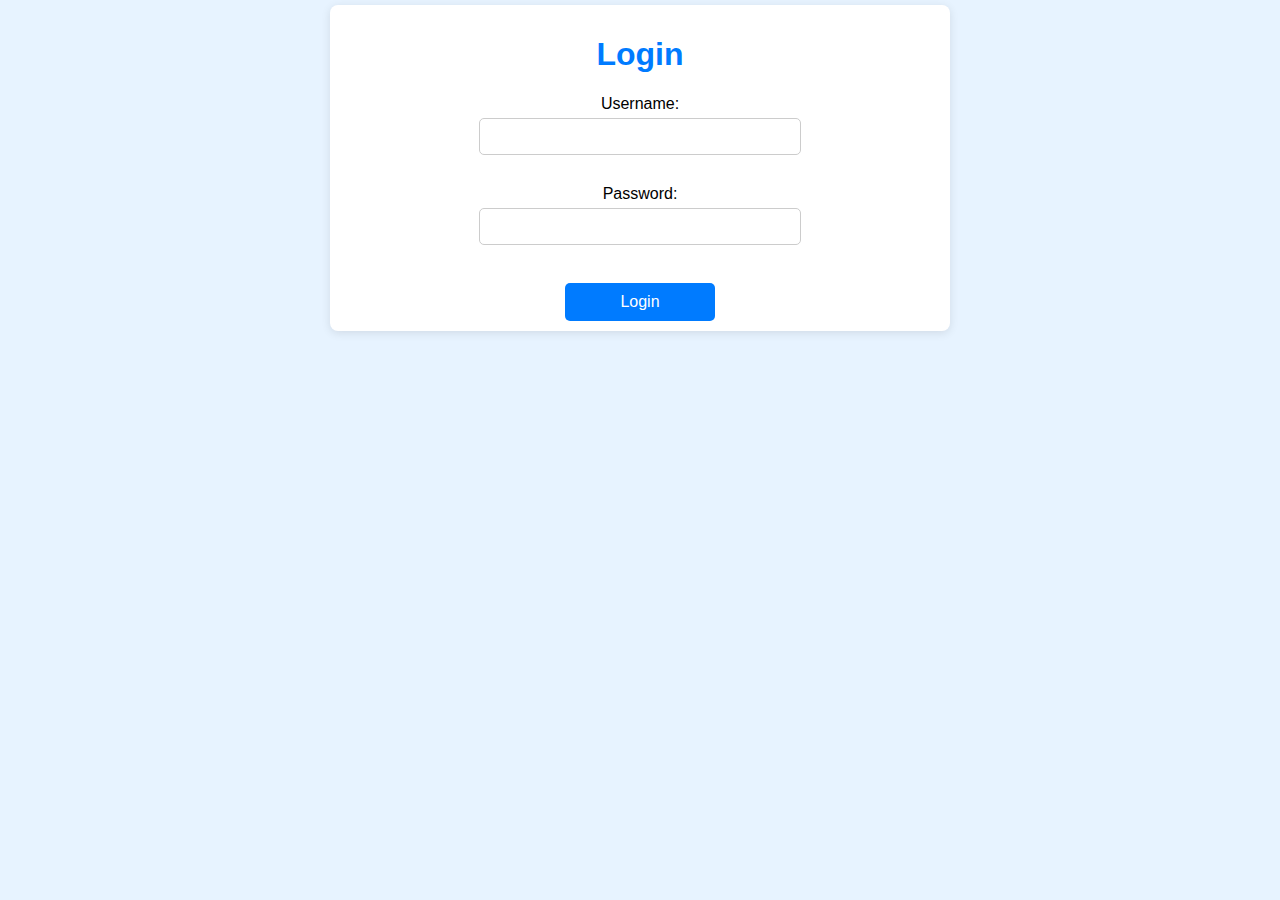
<file: index.html>
<!DOCTYPE html>
<html lang="en">
<head>
    <meta charset="UTF-8">
    <meta name="viewport" content="width=device-width, initial-scale=1.0">
    <link rel="stylesheet" href="styles.css">
    <title>Login Page</title>
</head>
<body><center>
    <div class="container">
        <h1>Login</h1>
        
        <form id="loginForm">
            <label for="username">Username:</label>
            <input type="text" id="username" required>
            <label for="password">Password:</label>
            <input type="password" id="password" required>

            <br><br>
            <button type="submit">Login</button>
        </form>
    </div>
</center>
    <script>
        document.getElementById('loginForm').addEventListener('submit', function(event) {
            event.preventDefault();
            // Redirect to application page after successful login
            window.location.href = 'application.html';
        });
    </script>
</body>
</html>
</file>
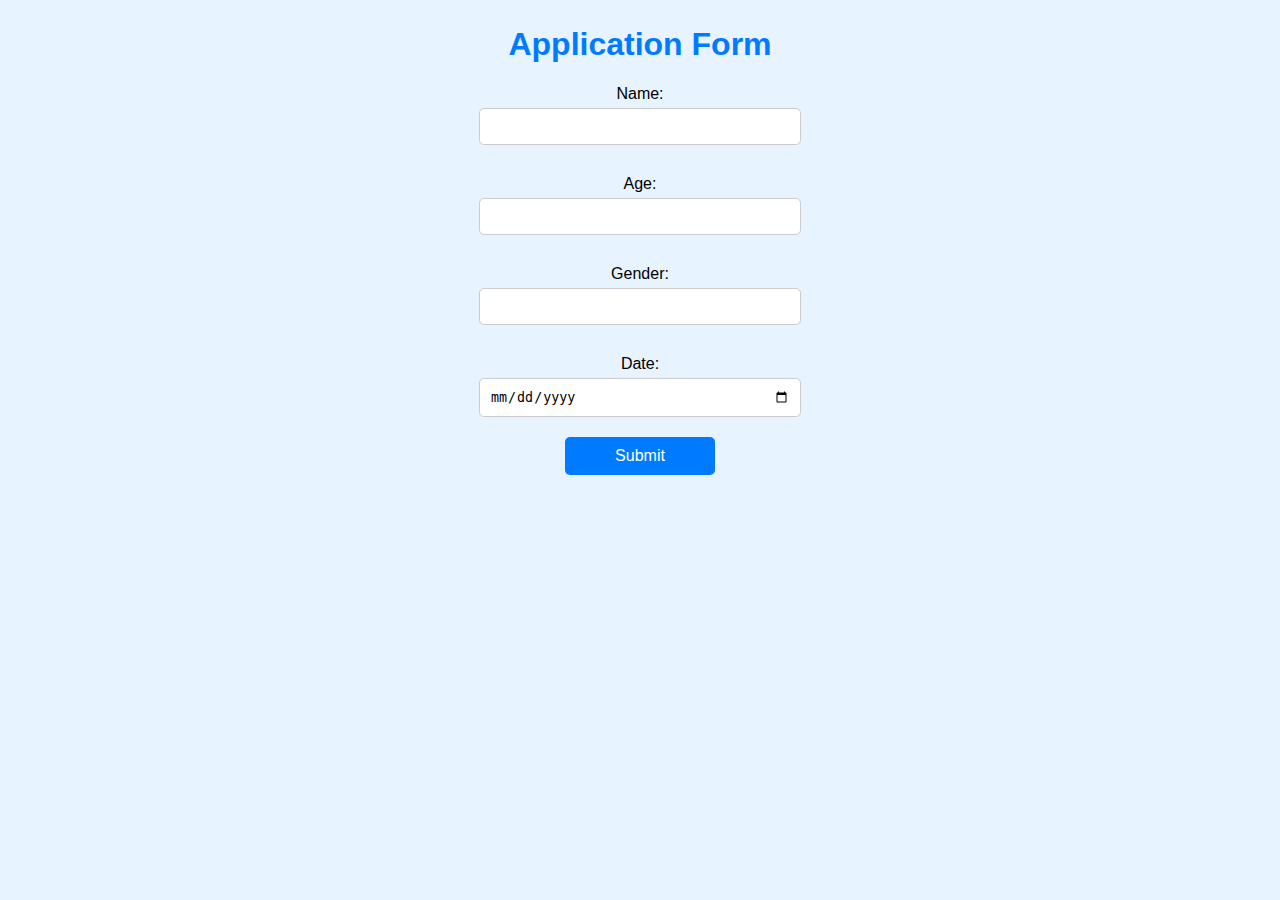
<file: application.html>
<!DOCTYPE html>
<html lang="en">
<head>
    <meta charset="UTF-8">
    <meta name="viewport" content="width=device-width, initial-scale=1.0">
    <title>Application Page</title>
    <link rel="stylesheet" href="styles.css">
</head>
<body><center>
    <h1>Application Form</h1>
    <form id="userForm">
        <label for="name">Name:</label>
        <input type="text" id="name" required><br>

        <label for="age">Age:</label>
        <input type="number" id="age" required><br>

        <label for="gender">Gender:</label>
        <input type="text" id="gender" required><br>

        <label for="date">Date:</label>
        <input type="date" id="date" required><br>

        <button type="button" onclick="saveUserData()">Submit</button>
    </form>
</center>
    <script>
        function saveUserData() {
            const name = document.getElementById('name').value;
            const age = document.getElementById('age').value;
            const gender = document.getElementById('gender').value;
            const date = document.getElementById('date').value;

            localStorage.setItem('name', name);
            localStorage.setItem('age', age);
            localStorage.setItem('gender', gender);
            localStorage.setItem('date', date);

            window.location.href = "checker.html"; 
        }
    </script>
</body>
</html>
</file>
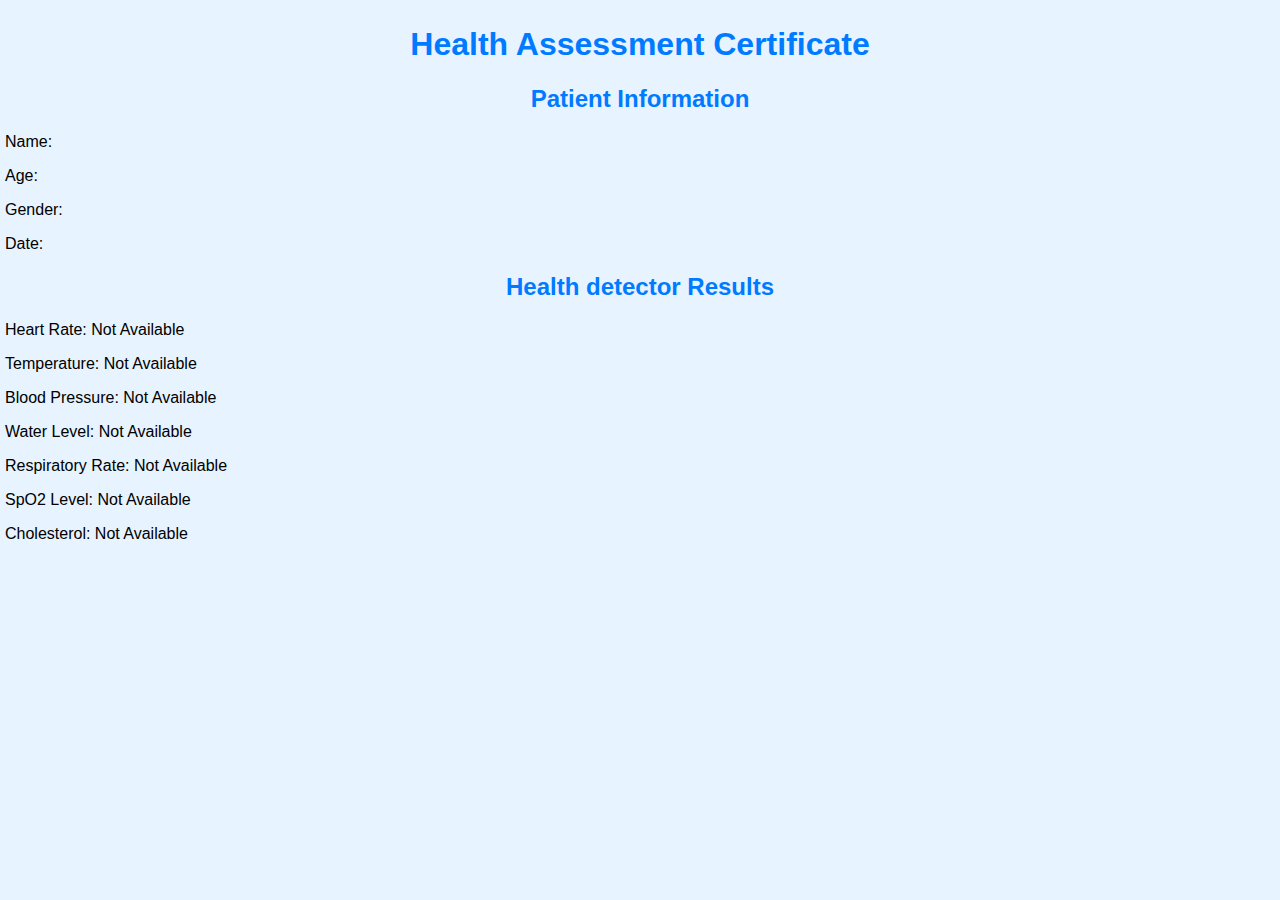
<file: certificate.html>
<!DOCTYPE html>
<html lang="en">
<head>
    <meta charset="UTF-8">
    <meta name="viewport" content="width=device-width, initial-scale=1.0">
    <title>Certificate Page</title>
    <link rel="stylesheet" href="styles.css">
</head>
<body>
    <h1>Health Assessment Certificate</h1>

    <div>
        <h2>Patient Information</h2>
        <p>Name: <span id="name"></span></p>
        <p>Age: <span id="age"></span></p>
        <p>Gender: <span id="gender"></span></p>
        <p>Date: <span id="date"></span></p>
    </div>

    <div>
        <h2>Health detector Results</h2>
        <p>Heart Rate: <span id="heartRate"></span></p>
        <p>Temperature: <span id="temperature"></span></p>
        <p>Blood Pressure: <span id="bloodPressure"></span></p>
        <p>Water Level: <span id="waterLevel"></span></p>
        <p>Respiratory Rate: <span id="respiratoryRate"></span></p>
        <p>SpO2 Level: <span id="spo2Level"></span></p>
        <p>Cholesterol: <span id="cholesterol"></span></p>
    </div>

    

    <script>
        document.getElementById('name').textContent = localStorage.getItem('name');
        document.getElementById('age').textContent = localStorage.getItem('age');
        document.getElementById('gender').textContent = localStorage.getItem('gender');
        document.getElementById('date').textContent = localStorage.getItem('date');

        // Assuming you have the sensor data stored in localStorage as well
        document.getElementById('heartRate').textContent = localStorage.getItem('heartRate') || 'Not Available';
        document.getElementById('temperature').textContent = localStorage.getItem('temperature') || 'Not Available';
        document.getElementById('bloodPressure').textContent = localStorage.getItem('bloodPressure') || 'Not Available';
        document.getElementById('waterLevel').textContent = localStorage.getItem('waterLevel') || 'Not Available';
        document.getElementById('respiratoryRate').textContent = localStorage.getItem('respiratoryRate') || 'Not Available';
        document.getElementById('spo2Level').textContent = localStorage.getItem('spo2Level') || 'Not Available';
        document.getElementById('cholesterol').textContent = localStorage.getItem('cholesterol') || 'Not Available';


        
    </script>
</body>
</html>
</file>
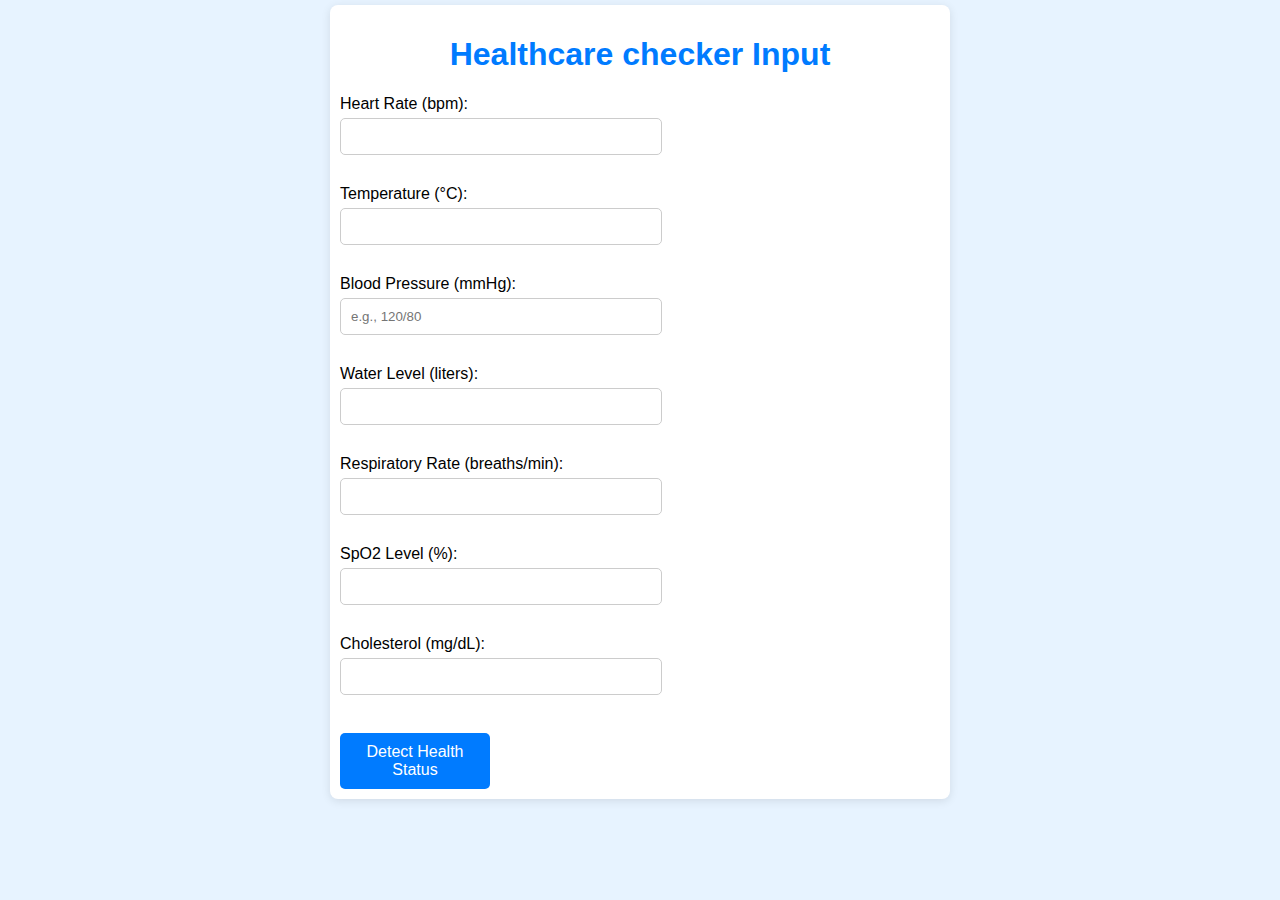
<file: checker.html>
<!DOCTYPE html>
<html lang="en">
<head>
    <meta charset="UTF-8">
    <meta name="viewport" content="width=device-width, initial-scale=1.0">
    <link rel="stylesheet" href="styles.css">
    <title>Healthcare checker Page</title>
</head>
<body>
    <div class="container">
        <h1>Healthcare checker Input</h1>
        
        <form id="sensorForm">
            <label for="heartRate">Heart Rate (bpm):</label>
            <input type="number" id="heartRate" required>

            <label for="temperature">Temperature (°C):</label>
            <input type="number" id="temperature" step="0.1" required>

            <label for="bloodPressure">Blood Pressure (mmHg):</label>
            <input type="text" id="bloodPressure" placeholder="e.g., 120/80" required>

            <label for="waterLevel">Water Level (liters):</label>
            <input type="number" id="waterLevel" step="0.1" required>

            <label for="respiratoryRate">Respiratory Rate (breaths/min):</label>
            <input type="number" id="respiratoryRate" required>

            <label for="spo2Level">SpO2 Level (%):</label>
            <input type="number" id="spo2Level" required>

            <label for="cholesterol">Cholesterol (mg/dL):</label>
            <input type="number" id="cholesterol" required>
<br><br>
            <button type="submit">Detect Health Status</button>
        </form>

        <div id="feedback" class="feedback"></div>
        <button id="generateCertificate" style="display: none;">Generate Certificate</button>
    </div>

    <script>
        document.getElementById('sensorForm').addEventListener('submit', function(event) {
            event.preventDefault(); // Prevent form submission
            
            // Get input values
            const heartRate = parseInt(document.getElementById('heartRate').value);
            const temperature = parseFloat(document.getElementById('temperature').value);
            const bloodPressure = document.getElementById('bloodPressure').value;
            const waterLevel = parseFloat(document.getElementById('waterLevel').value);
            const respiratoryRate = parseInt(document.getElementById('respiratoryRate').value);
            const spo2Level = parseInt(document.getElementById('spo2Level').value);
            const cholesterol = parseInt(document.getElementById('cholesterol').value);
            
            // Save inputs to localStorage
            localStorage.setItem('heartRate', heartRate);
            localStorage.setItem('temperature', temperature);
            localStorage.setItem('bloodPressure', bloodPressure);
            localStorage.setItem('waterLevel', waterLevel);
            localStorage.setItem('respiratoryRate', respiratoryRate);
            localStorage.setItem('spo2Level', spo2Level);
            localStorage.setItem('cholesterol', cholesterol);
            
            // Feedback generation logic
            let feedback = 'Health Assessment Results:<br>';
            let isHealthy = true;

            // Heart Rate Check
            if (heartRate < 60 || heartRate > 100) {
                feedback += 'Heart Rate is abnormal. Normal range is 60-100 bpm.<br>';
                isHealthy = false;
            } else {
                feedback += 'Heart Rate is normal.<br>';
            }

            // Temperature Check
            if (temperature < 36 || temperature > 37.5) {
                feedback += 'Temperature is abnormal. Normal range is 36°C - 37.5°C.<br>';
                isHealthy = false;
            } else {
                feedback += 'Temperature is normal.<br>';
            }

            // Blood Pressure Check
            const bpValues = bloodPressure.split('/');
            const systolic = parseInt(bpValues[0]);
            const diastolic = parseInt(bpValues[1]);
            if ((systolic < 90 || systolic > 120) || (diastolic < 60 || diastolic > 80)) {
                feedback += 'Blood Pressure is abnormal. Normal range is 120/80 mmHg.<br>';
                isHealthy = false;
            } else {
                feedback += 'Blood Pressure is normal.<br>';
            }

            // Water Level Check
            if (waterLevel < 2 || waterLevel > 4) {
                feedback += 'Water Level is abnormal. Recommended intake is 2-4 liters.<br>';
                isHealthy = false;
            } else {
                feedback += 'Water Level is adequate.<br>';
            }

            // Respiratory Rate Check
            if (respiratoryRate < 12 || respiratoryRate > 20) {
                feedback += 'Respiratory Rate is abnormal. Normal range is 12-20 breaths/min.<br>';
                isHealthy = false;
            } else {
                feedback += 'Respiratory Rate is normal.<br>';
            }

            // SpO2 Level Check
            if (spo2Level < 90) {
                feedback += 'SpO2 Level is low. Should be above 90%.<br>';
                isHealthy = false;
            } else {
                feedback += 'SpO2 Level is normal.<br>';
            }

            // Cholesterol Check
            if (cholesterol > 200) {
                feedback += 'Cholesterol is high. Should be less than 200 mg/dL.<br>';
                isHealthy = false;
            } else {
                feedback += 'Cholesterol is normal.<br>';
            }

            // Overall Feedback
            if (isHealthy) {
                feedback += '<strong>All readings are normal. Keep up the good health!</strong>';
            } else {
                feedback += '<strong>Please consult a healthcare professional for abnormal readings.</strong>';
            }

            // Display feedback
            document.getElementById('feedback').innerHTML = feedback;

            // Show Generate Certificate button
            document.getElementById('generateCertificate').style.display = 'block';
        });

        // Generate Certificate
        document.getElementById('generateCertificate').addEventListener('click', function() {
            window.location.href = 'certificate.html'; // Redirect to the certificate page
        });
    </script>
</body>
</html>
</file>
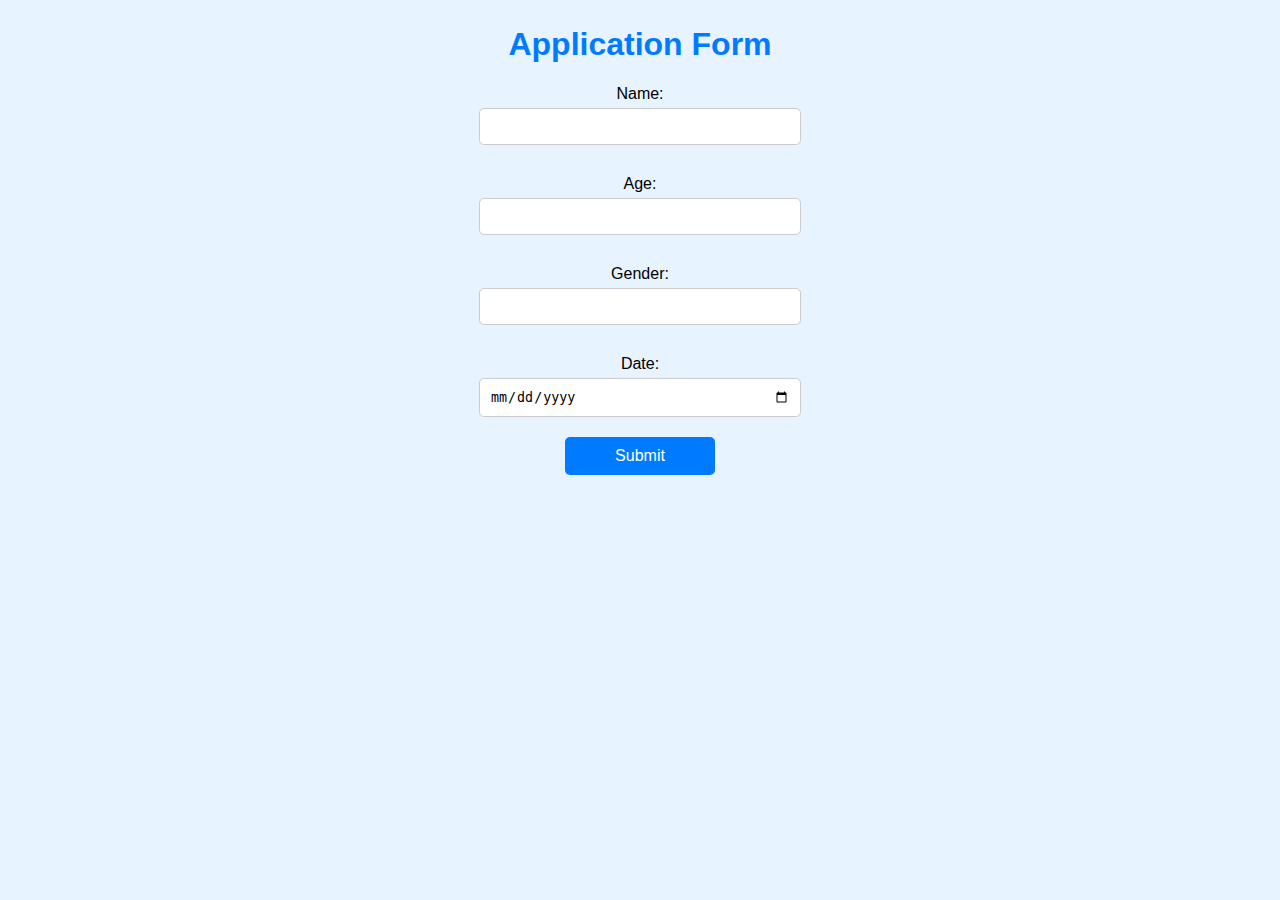
<file: healthchecker/application.html>
<!DOCTYPE html>
<html lang="en">
<head>
    <meta charset="UTF-8">
    <meta name="viewport" content="width=device-width, initial-scale=1.0">
    <title>Application Page</title>
    <link rel="stylesheet" href="styles.css">
</head>
<body><center>
    <h1>Application Form</h1>
    <form id="userForm">
        <label for="name">Name:</label>
        <input type="text" id="name" required><br>

        <label for="age">Age:</label>
        <input type="number" id="age" required><br>

        <label for="gender">Gender:</label>
        <input type="text" id="gender" required><br>

        <label for="date">Date:</label>
        <input type="date" id="date" required><br>

        <button type="button" onclick="saveUserData()">Submit</button>
    </form>
</center>
    <script>
        function saveUserData() {
            const name = document.getElementById('name').value;
            const age = document.getElementById('age').value;
            const gender = document.getElementById('gender').value;
            const date = document.getElementById('date').value;

            localStorage.setItem('name', name);
            localStorage.setItem('age', age);
            localStorage.setItem('gender', gender);
            localStorage.setItem('date', date);

            window.location.href = "sensor.html"; // Redirect to sensor input page
        }
    </script>
</body>
</html>
</file>
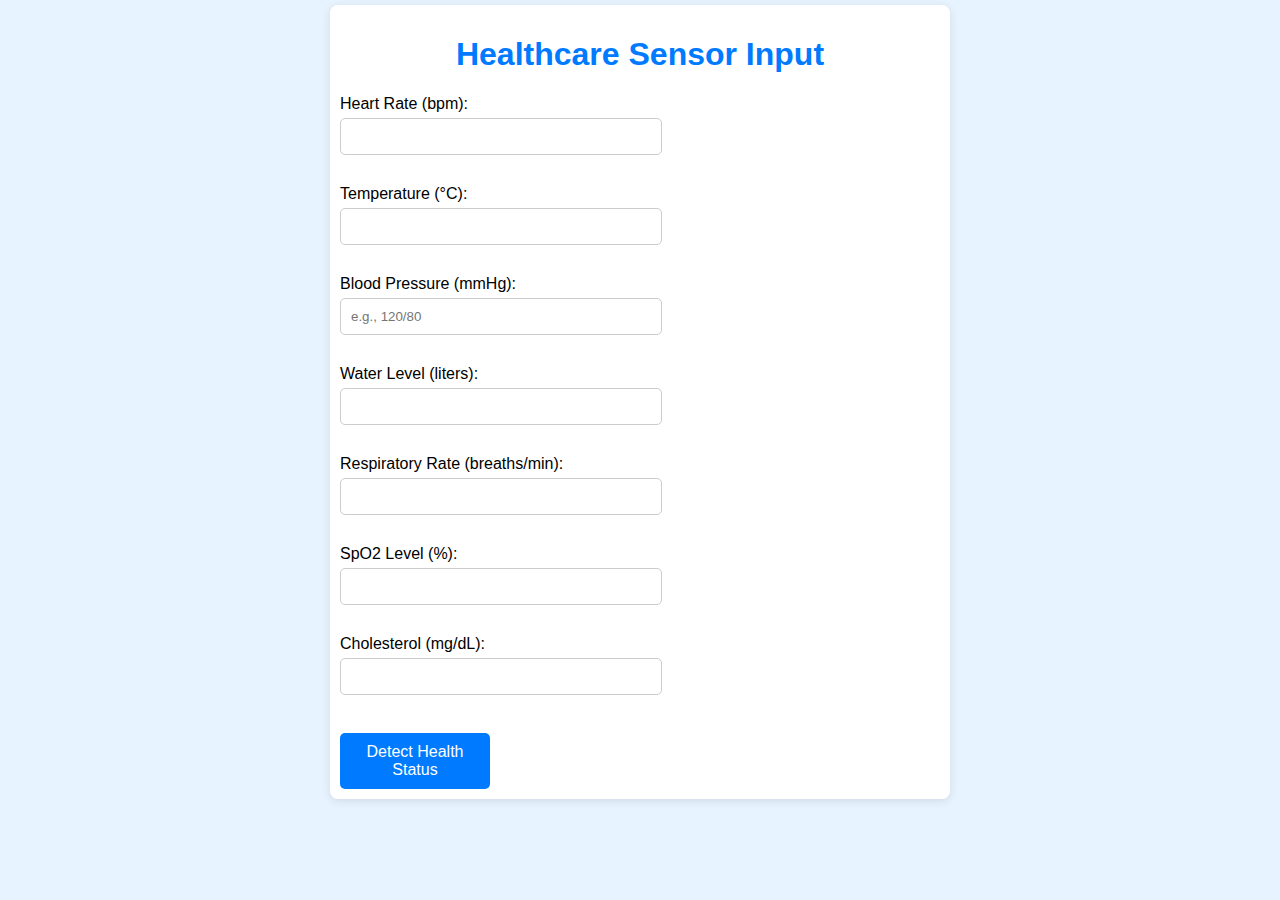
<file: healthchecker/checker.html>
<!DOCTYPE html>
<html lang="en">
<head>
    <meta charset="UTF-8">
    <meta name="viewport" content="width=device-width, initial-scale=1.0">
    <link rel="stylesheet" href="styles.css">
    <title>Healthcare Sensor Page</title>
</head>
<body>
    <div class="container">
        <h1>Healthcare Sensor Input</h1>
        
        <form id="sensorForm">
            <label for="heartRate">Heart Rate (bpm):</label>
            <input type="number" id="heartRate" required>

            <label for="temperature">Temperature (°C):</label>
            <input type="number" id="temperature" step="0.1" required>

            <label for="bloodPressure">Blood Pressure (mmHg):</label>
            <input type="text" id="bloodPressure" placeholder="e.g., 120/80" required>

            <label for="waterLevel">Water Level (liters):</label>
            <input type="number" id="waterLevel" step="0.1" required>

            <label for="respiratoryRate">Respiratory Rate (breaths/min):</label>
            <input type="number" id="respiratoryRate" required>

            <label for="spo2Level">SpO2 Level (%):</label>
            <input type="number" id="spo2Level" required>

            <label for="cholesterol">Cholesterol (mg/dL):</label>
            <input type="number" id="cholesterol" required>
<br><br>
            <button type="submit">Detect Health Status</button>
        </form>

        <div id="feedback" class="feedback"></div>
        <button id="generateCertificate" style="display: none;">Generate Certificate</button>
    </div>

    <script>
        document.getElementById('sensorForm').addEventListener('submit', function(event) {
            event.preventDefault(); // Prevent form submission
            
            // Get input values
            const heartRate = parseInt(document.getElementById('heartRate').value);
            const temperature = parseFloat(document.getElementById('temperature').value);
            const bloodPressure = document.getElementById('bloodPressure').value;
            const waterLevel = parseFloat(document.getElementById('waterLevel').value);
            const respiratoryRate = parseInt(document.getElementById('respiratoryRate').value);
            const spo2Level = parseInt(document.getElementById('spo2Level').value);
            const cholesterol = parseInt(document.getElementById('cholesterol').value);
            
            // Save inputs to localStorage
            localStorage.setItem('heartRate', heartRate);
            localStorage.setItem('temperature', temperature);
            localStorage.setItem('bloodPressure', bloodPressure);
            localStorage.setItem('waterLevel', waterLevel);
            localStorage.setItem('respiratoryRate', respiratoryRate);
            localStorage.setItem('spo2Level', spo2Level);
            localStorage.setItem('cholesterol', cholesterol);
            
            // Feedback generation logic
            let feedback = 'Health Assessment Results:<br>';
            let isHealthy = true;

            // Heart Rate Check
            if (heartRate < 60 || heartRate > 100) {
                feedback += 'Heart Rate is abnormal. Normal range is 60-100 bpm.<br>';
                isHealthy = false;
            } else {
                feedback += 'Heart Rate is normal.<br>';
            }

            // Temperature Check
            if (temperature < 36 || temperature > 37.5) {
                feedback += 'Temperature is abnormal. Normal range is 36°C - 37.5°C.<br>';
                isHealthy = false;
            } else {
                feedback += 'Temperature is normal.<br>';
            }

            // Blood Pressure Check
            const bpValues = bloodPressure.split('/');
            const systolic = parseInt(bpValues[0]);
            const diastolic = parseInt(bpValues[1]);
            if ((systolic < 90 || systolic > 120) || (diastolic < 60 || diastolic > 80)) {
                feedback += 'Blood Pressure is abnormal. Normal range is 120/80 mmHg.<br>';
                isHealthy = false;
            } else {
                feedback += 'Blood Pressure is normal.<br>';
            }

            // Water Level Check
            if (waterLevel < 2 || waterLevel > 4) {
                feedback += 'Water Level is abnormal. Recommended intake is 2-4 liters.<br>';
                isHealthy = false;
            } else {
                feedback += 'Water Level is adequate.<br>';
            }

            // Respiratory Rate Check
            if (respiratoryRate < 12 || respiratoryRate > 20) {
                feedback += 'Respiratory Rate is abnormal. Normal range is 12-20 breaths/min.<br>';
                isHealthy = false;
            } else {
                feedback += 'Respiratory Rate is normal.<br>';
            }

            // SpO2 Level Check
            if (spo2Level < 90) {
                feedback += 'SpO2 Level is low. Should be above 90%.<br>';
                isHealthy = false;
            } else {
                feedback += 'SpO2 Level is normal.<br>';
            }

            // Cholesterol Check
            if (cholesterol > 200) {
                feedback += 'Cholesterol is high. Should be less than 200 mg/dL.<br>';
                isHealthy = false;
            } else {
                feedback += 'Cholesterol is normal.<br>';
            }

            // Overall Feedback
            if (isHealthy) {
                feedback += '<strong>All readings are normal. Keep up the good health!</strong>';
            } else {
                feedback += '<strong>Please consult a healthcare professional for abnormal readings.</strong>';
            }

            // Display feedback
            document.getElementById('feedback').innerHTML = feedback;

            // Show Generate Certificate button
            document.getElementById('generateCertificate').style.display = 'block';
        });

        // Generate Certificate
        document.getElementById('generateCertificate').addEventListener('click', function() {
            window.location.href = 'certificate.html'; // Redirect to the certificate page
        });
    </script>
</body>
</html>
</file>
<file: styles.css>
body {
    background-color: #e7f3ff; /* Light blue background */
    font-family: Arial, sans-serif;
    margin: 0;
    padding:5px;
}

h1, h2 {
    text-align: center;
    color: #007bff; /* Blue color for headings */
}

.container {
    max-width: 600px; /* Max width for the container */
    margin: 0 auto; /* Center the container */
    padding: 10px;
    background-color: #ffffff; /* White background for the form */
    border-radius: 8px; /* Rounded corners */
    box-shadow: 0 2px 10px rgba(0, 0, 0, 0.1); /* Subtle shadow */
}

label {
    display: block;
    margin: 10px 0 5px;
}

input[type="text"],
input[type="password"],
input[type="number"],
input[type="date"],
input[type="email"] {
    width: 90%; /* Set width to 90% */
    max-width: 300px; /* Maximum width for input fields */
    padding: 10px; /* Padding for input fields */
    border: 1px solid #ccc; /* Light gray border */
    border-radius: 5px; /* Rounded corners */
    margin-bottom: 20px; /* Space below each input */
}

input[type="submit"],
button {
    width: 50%; /* Set width to 50% */
    max-width: 150px; /* Maximum width for the button */
    padding: 10px;
    border: none; /* No border */
    border-radius: 5px; /* Rounded corners */
    background-color: #007bff; /* Blue background */
    color: white; /* White text */
    cursor: pointer; /* Pointer cursor */
    font-size: 16px; /* Increase font size */
    transition: background-color 0.3s; /* Smooth transition */
}

input[type="submit"]:hover,
button:hover {
    background-color: #0056b3; /* Darker blue on hover */
}
</file>
<file: healthchecker/styles.css>
body {
    background-color: #e7f3ff; /* Light blue background */
    font-family: Arial, sans-serif;
    margin: 0;
    padding:5px;
}

h1, h2 {
    text-align: center;
    color: #007bff; /* Blue color for headings */
}

.container {
    max-width: 600px; /* Max width for the container */
    margin: 0 auto; /* Center the container */
    padding: 10px;
    background-color: #ffffff; /* White background for the form */
    border-radius: 8px; /* Rounded corners */
    box-shadow: 0 2px 10px rgba(0, 0, 0, 0.1); /* Subtle shadow */
}

label {
    display: block;
    margin: 10px 0 5px;
}

input[type="text"],
input[type="password"],
input[type="number"],
input[type="date"],
input[type="email"] {
    width: 90%; /* Set width to 90% */
    max-width: 300px; /* Maximum width for input fields */
    padding: 10px; /* Padding for input fields */
    border: 1px solid #ccc; /* Light gray border */
    border-radius: 5px; /* Rounded corners */
    margin-bottom: 20px; /* Space below each input */
}

input[type="submit"],
button {
    width: 50%; /* Set width to 50% */
    max-width: 150px; /* Maximum width for the button */
    padding: 10px;
    border: none; /* No border */
    border-radius: 5px; /* Rounded corners */
    background-color: #007bff; /* Blue background */
    color: white; /* White text */
    cursor: pointer; /* Pointer cursor */
    font-size: 16px; /* Increase font size */
    transition: background-color 0.3s; /* Smooth transition */
}

input[type="submit"]:hover,
button:hover {
    background-color: #0056b3; /* Darker blue on hover */
}
</file>
